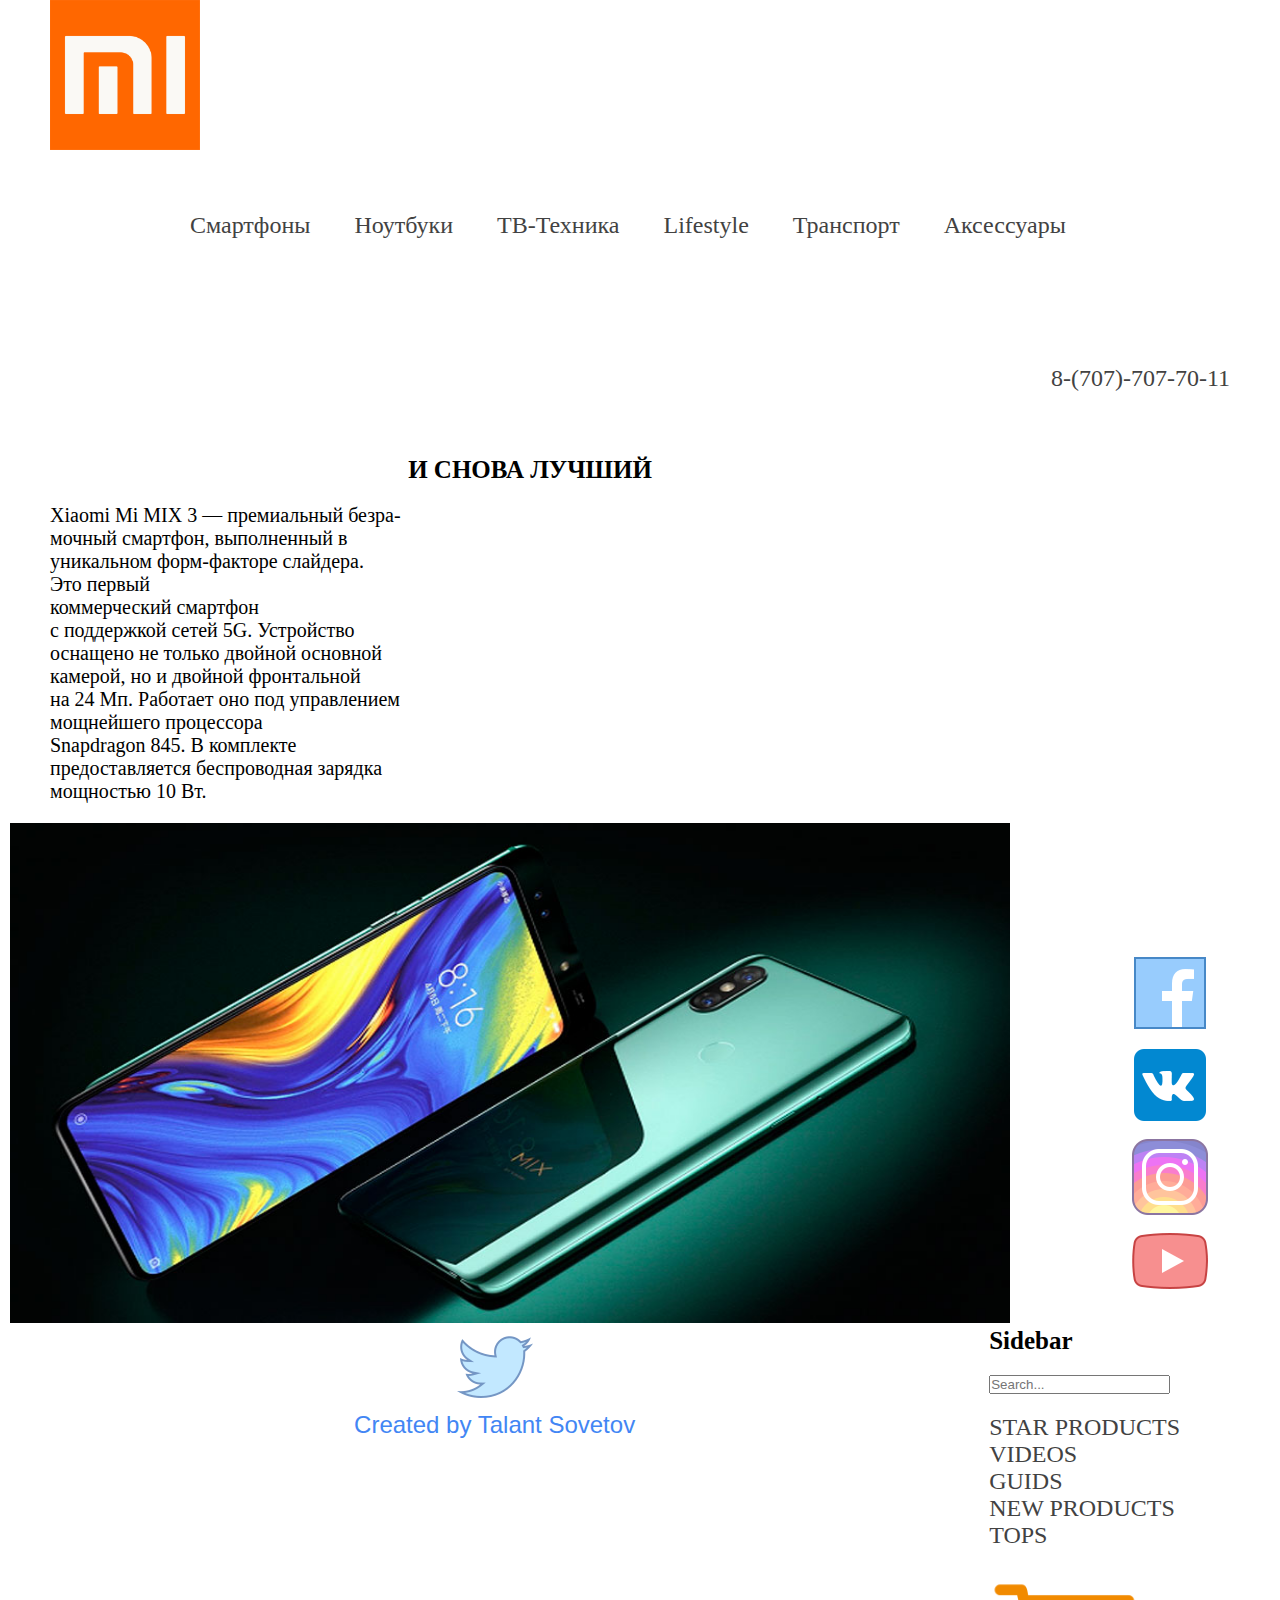
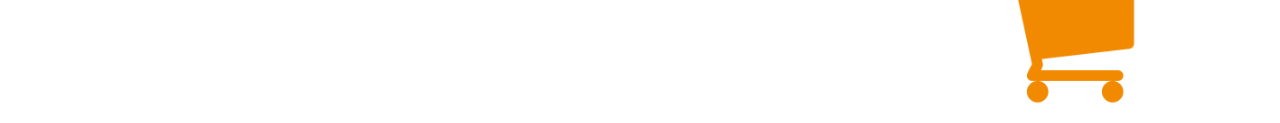
<file: HW-2.Talant/index.html>
<!DOCTYPE html>
<html lang="en">
<head>
	<meta charset="UTF-8">
	<title>HW-2.Talant</title>
	<link rel="stylesheet" href="css/style.css">
</head>
<body>
	<header class="clearfix">
		<img src="img/logo.png" alt="">
		<div class="header-section">
			<ul>
				<li><a href="" class="first-link">Смартфоны</a></li>
				<li><a href="">Ноутбуки</a></li>
				<li><a href="">ТВ-Техника</a></li>
				<li><a href="">Lifestyle</a></li>
				<li><a href="">Транспорт</a></li>
				<li><a href="">Аксессуары</a></li>
			</ul>
		</div>
		<div class="phone-number">
			<a href="">8-(707)-707-70-11</a>
		</div>
	</header>
	<div class="main-page clearfix">
		<div class="main-content clearfix">
			<h2>И СНОВА ЛУЧШИЙ</h2>
				<div class="discription">
					<p>Xiaomi Mi MIX 3 — премиальный безра- <br>мочный смартфон, выполненный в <br> уникальном форм-факторе слайдера. <br>Это первый <br>коммерческий смартфон<br> с поддержкой сетей 5G. Устройство<br> оснащено не только двойной основной <br>камерой, но и двойной фронтальной<br> на 24 Мп. Работает оно под управлением <br>мощнейшего процессора <br>Snapdragon 845. В комплекте<br> предоставляется беспроводная зарядка<br> мощностью 10 Вт.
					</p>
				</div>
			<div class="images">
				<img src="img/mimix3.png" alt="">
			</div>
		</div>	
		<div class="sidebar">
			<h2>Sidebar</h2>
			<form>
				<input type="text" placeholder="Search..." name="Search" >
			</form>
			<ul type="none">
				<li><a href="">STAR PRODUCTS</a></li>
				<li><a href="">VIDEOS</a></li>
				<li><a href="">GUIDS</a></li>
				<li><a href="">NEW PRODUCTS</a></li>
				<li><a href="">TOPS</a></li>
			</ul>
			<a href=""><img src="img/icon-shopping-cart.png" alt=""></a>
		</div>
	</div>
	<div class="social-networks-blocks">
		<div class="social-networks">
			<a href="https://www.facebook.com/"><img src="img/facebook.png" alt=""></a>
			<a href="https://vk.com/"><img src="img/vk.png" alt=""></a>
			<a href="https://www.instagram.com/?hl=ru"><img src="img/instagram.png" alt=""></a>
			<a href="https://www.youtube.com/"><img src="img/youtube-play.png" alt=""></a>
			<a href="https://twitter.com/?lang=ru"><img src="img/twitter.png" alt=""></a>
			<p>Created by Talant Sovetov</p>
		</div>
	</div>
</body>
</html>
</file>
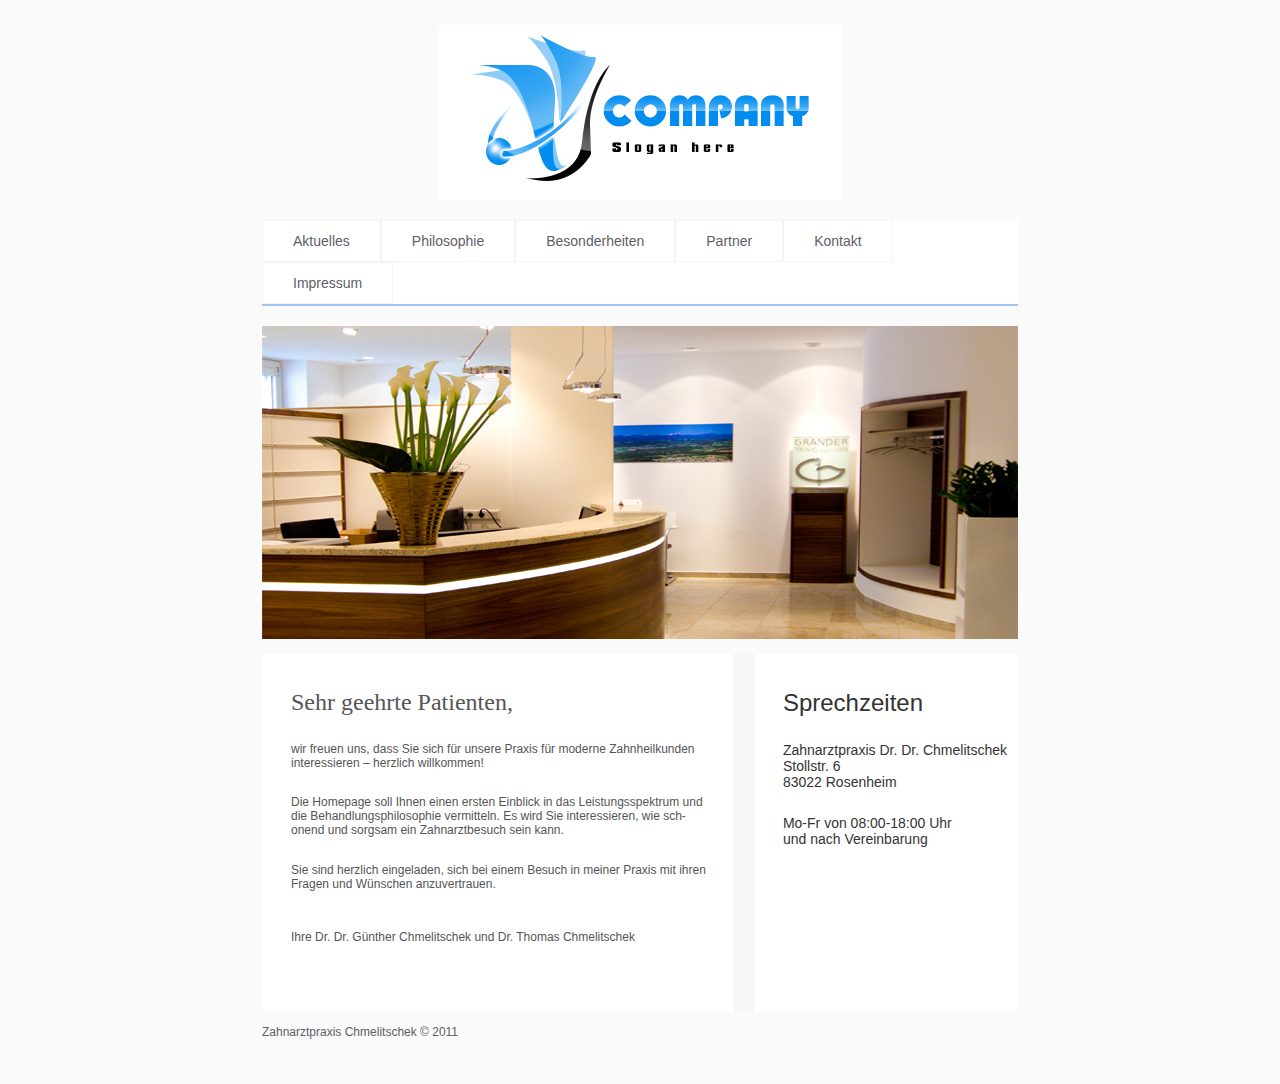
<file: HW-3.Talant/index.html>
<!DOCTYPE html>
<html lang="en">
<head>
	<meta charset="UTF-8">
	<title>HW-3.Talant</title>
	<link rel="stylesheet" href="css/normalize.css">
	<link rel="stylesheet" href="css/style.css">
</head>
<body>
	<img src="img/logo.png" alt="" class="logo">
	<div class="section">
			<a href="">Aktuelles</a>
			<a href="">Philosophie</a>
			<a href="">Besonderheiten</a>
			<a href="">Partner</a>
			<a href="">Kontakt</a>
			<a href="">Impressum</a>
	</div>
	<div class="reseption">
		
	</div>
	<div class="content clearfix">
		<div class="first-content">
			<h2>Sehr geehrte Patienten,</h2>

			<p>wir freuen uns, dass Sie sich für unsere Praxis für moderne Zahnheilkunden <br> interessieren – herzlich willkommen!</p>
			
			<p>Die Homepage soll Ihnen einen ersten Einblick in das Leistungsspektrum und <br> die Behandlungsphilosophie vermitteln. Es wird Sie interessieren, wie sch- <br>onend und sorgsam ein Zahnarztbesuch sein kann.</p>
			
			<p>Sie sind herzlich eingeladen, sich bei einem Besuch in meiner Praxis mit ihren <br> Fragen und Wünschen anzuvertrauen.</p>
			

			<p>Ihre Dr. Dr. Günther Chmelitschek und Dr. Thomas Chmelitschek</p>
		</div>
		<div class="second-content">
			<h2>Sprechzeiten</h2>

			<p>Zahnarztpraxis Dr. Dr. Chmelitschek <br>
			Stollstr. 6 <br>
			83022 Rosenheim</p>

			<p>Mo-Fr von 08:00-18:00 Uhr <br>
			und nach Vereinbarung</p>
		</div>
	</div>
	<div class="edition">
		<p>
			Zahnarztpraxis Chmelitschek © 2011
		</p>	
	</div>
</body>
</html>
</file>
<file: HW-2.Talant/css/style.css>
*{
	padding: 0;
	margin: 0;
	box-sizing: border-box;
}

.clearfix:after{
	content: '';
	display: inline-block;
	clear: both;
}

header{
	width: 100%
	min-height: 150px;
	margin: 0px 50px;
	line-height: 150px;

}

header img{
	display: inline-block;
	width: 150px;
	min-height: 150px;
	float: left;
}

.header-section{
	display: inline-block;
	float: center;
}

.header-section li{
	display: inline-block;
}

.header-section li a{
	padding: 0px 20px;
	text-decoration: none;
	color: #424242;
	font-size: 24px;
}

.header-section li a:hover{
	color: #ff8c00;
}

.first-link{
	margin-left: 120px;
}

.phone-number{
	display: inline-block;
	float: right;
}


.phone-number a{
	text-decoration: none;
	color: #424242;
	font-size: 24px;
}

.phone-number a:hover{
	color: #ff8c00;
}

/*Main content*/

.main-page{
	min-height: 600px;
	margin-top: 50px;
}

.main-content{
	display: inline-block;
	float: left;
	width: 75%;
	margin: 0px 50px;
}

.main-content h2{
	font-size: 25px;
	display: block;
	text-align: center;

}

.discription{
	display: inline-block;
	float: left;
	padding-top: 20px;
}

.discription p{
	font-size: 20px;
}

.images{
	display: inline-block;
	float: right;
	padding-top: 20px;
}

.images img{
	height: 500px;
	width: 1000px;
}

.sidebar{
	display: inline-block;
	float: right;
	margin-right: 100px;
}

.sidebar input{
	margin: 20px 0px;
}

.sidebar h2{
	font-size: 25px;
}

.sidebar li a{
	text-decoration: none;
	color: #424242;
	font-size: 24px;
}

.sidebar li a:hover{
	color: #ff8c00;
}

.sidebar img{
	width: 150px;
	min-height: 150px;
	padding-top: 20px;
}

.social-networks-blocks{
	text-align: center;
}

.social-networks-blocks p{
	font-size: 24px;
	color: #4286f4;
	font-family: Comic Sans MS, sans-serif;
}

.social-networks a{
	padding: 0px 25px;
}
</file>
<file: HW-3.Talant/css/style.css>
*{
	padding: 0;
	margin: 0;
	box-sizing: border-box;
}

body{
	background-color: #fafafa;
}

.logo{
	display: block;
	margin: auto;
	padding-top: 25px;
}

.section{
	width: 756px;
	min-height: 37px;
	background-color: #fff;
	border-bottom: 2px solid #9dc5f0;
	margin: 20px auto;
	overflow: hidden;
}

.section a{
	padding: 12px 30px;
	font-size: 14px;
	font-family: Arial, sans-serif;
	color: #5f5d67;
	float: left;
	border: .5px solid #f4f4f4;
	text-decoration: none;
}

.section a:hover{
	color: #000;
}

.reseption{
	min-height: 313px;
	background-image: url('../img/reseption.png');
	width: 756px;
	margin: auto;
}

.content{
	min-height: 357px;
	width: 756px;
	margin: 15px auto;
	background-color: #f6f6f6;
}

.clearfix:after{
	content: "";
	clear: both;
}

.first-content{
	float: left;
	background-color: #fff;
	min-height: 357px;
	padding-top: 35px;
	padding-left: 29px;
	padding-right: 28px;
}

.second-content{
	float: right;
	background-color: #fff;
	min-height: 357px;
	padding-top: 35px;
	padding-left: 29px;
	padding-right: 11px;
}

.first-content h2{
	color: #555;
	font-size: 24px;
	font-family: Times New Roman, sans-serif;
	font-weight: normal;
}

.first-content p{
	color: #555;
	font-size: 12px;
	font-family: Arial, sans-serif;
}


.second-content h2{
	color: #333;
	font-size: 24px;
	font-family: Georgia, sans-serif;
	font-weight: normal;
}

.second-content p{
	color: #333;
	font-size: 14px;
	font-family: Trebuchet MS, sans-serif;
}

.first-content p{
	padding-top: 26px;
}

.first-content p:nth-child(5){
	padding-top: 40px;
}

.second-content p:nth-child(2){
	padding: 25px 0px;
}

.edition{
	width: 756px;
	margin: auto;
	margin-bottom: 44px;
}

.edition p{
	color: #5f5d67;
	font-family: Arial, sans-serif;
	font-size: 12px;
}
</file>
